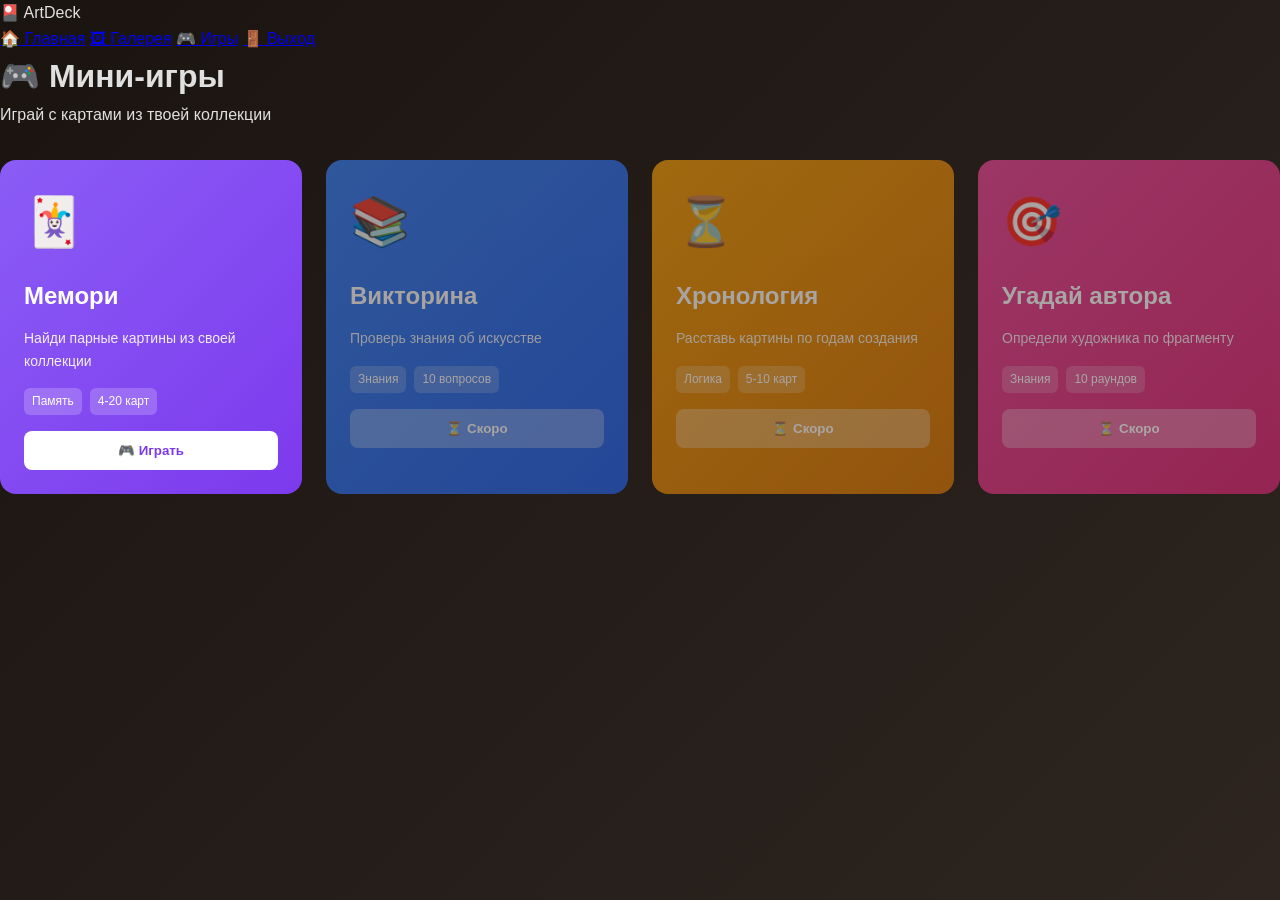
<file: minigames.html>
<!DOCTYPE html>
<html lang="ru">
<head>
  <meta charset="UTF-8">
  <meta name="viewport" content="width=device-width, initial-scale=1.0">
  <title>Мини-игры - ArtDeck</title>
  <link rel="stylesheet" href="styles.css">
</head>
<body>
  <div class="app-container">
    <nav class="navbar">
      <div class="nav-brand">
        <span class="logo">🎴 ArtDeck</span>
      </div>
      <div class="nav-links">
        <a href="index.html">🏠 Главная</a>
        <a href="gallery.html">🖼 Галерея</a>
        <a href="minigames.html" class="active">🎮 Игры</a>
        <a href="#" id="logout-btn">🚪 Выход</a>
      </div>
    </nav>

    <main class="main-content">
      <div class="page-header">
        <h1>🎮 Мини-игры</h1>
        <p>Играй с картами из твоей коллекции</p>
      </div>

      <div class="games-grid" style="display: grid; grid-template-columns: repeat(auto-fill, minmax(280px, 1fr)); gap: 24px; margin-top: 32px;">
        <!-- Мемори -->
        <div class="game-card" style="background: linear-gradient(135deg, #8B5CF6, #7C3AED); padding: 24px; border-radius: 16px; color: white; cursor: pointer; transition: transform 0.3s;" onmouseover="this.style.transform='translateY(-4px)'" onmouseout="this.style.transform='translateY(0)'">
          <div style="font-size: 48px; margin-bottom: 16px;">🃏</div>
          <h3 style="margin: 0 0 12px 0; font-size: 24px;">Мемори</h3>
          <p style="margin: 0 0 16px 0; font-size: 14px; opacity: 0.9;">Найди парные картины из своей коллекции</p>
          <div style="display: flex; gap: 8px; flex-wrap: wrap; margin-bottom: 16px;">
            <span style="background: rgba(255,255,255,0.2); padding: 4px 8px; border-radius: 6px; font-size: 12px;">Память</span>
            <span style="background: rgba(255,255,255,0.2); padding: 4px 8px; border-radius: 6px; font-size: 12px;">4-20 карт</span>
          </div>
          <button class="play-memory-btn" style="width: 100%; padding: 12px; background: white; color: #7C3AED; border: none; border-radius: 8px; font-weight: 700; cursor: pointer;">🎮 Играть</button>
        </div>

        <!-- Викторина (в разработке) -->
        <div class="game-card" style="background: linear-gradient(135deg, #3B82F6, #2563EB); padding: 24px; border-radius: 16px; color: white; opacity: 0.6;">
          <div style="font-size: 48px; margin-bottom: 16px;">📚</div>
          <h3 style="margin: 0 0 12px 0; font-size: 24px;">Викторина</h3>
          <p style="margin: 0 0 16px 0; font-size: 14px; opacity: 0.9;">Проверь знания об искусстве</p>
          <div style="display: flex; gap: 8px; flex-wrap: wrap; margin-bottom: 16px;">
            <span style="background: rgba(255,255,255,0.2); padding: 4px 8px; border-radius: 6px; font-size: 12px;">Знания</span>
            <span style="background: rgba(255,255,255,0.2); padding: 4px 8px; border-radius: 6px; font-size: 12px;">10 вопросов</span>
          </div>
          <button disabled style="width: 100%; padding: 12px; background: rgba(255,255,255,0.3); color: white; border: none; border-radius: 8px; font-weight: 700; cursor: not-allowed;">⏳ Скоро</button>
        </div>

        <!-- Хронология (в разработке) -->
        <div class="game-card" style="background: linear-gradient(135deg, #F59E0B, #D97706); padding: 24px; border-radius: 16px; color: white; opacity: 0.6;">
          <div style="font-size: 48px; margin-bottom: 16px;">⏳</div>
          <h3 style="margin: 0 0 12px 0; font-size: 24px;">Хронология</h3>
          <p style="margin: 0 0 16px 0; font-size: 14px; opacity: 0.9;">Расставь картины по годам создания</p>
          <div style="display: flex; gap: 8px; flex-wrap: wrap; margin-bottom: 16px;">
            <span style="background: rgba(255,255,255,0.2); padding: 4px 8px; border-radius: 6px; font-size: 12px;">Логика</span>
            <span style="background: rgba(255,255,255,0.2); padding: 4px 8px; border-radius: 6px; font-size: 12px;">5-10 карт</span>
          </div>
          <button disabled style="width: 100%; padding: 12px; background: rgba(255,255,255,0.3); color: white; border: none; border-radius: 8px; font-weight: 700; cursor: not-allowed;">⏳ Скоро</button>
        </div>

        <!-- Угадай автора (в разработке) -->
        <div class="game-card" style="background: linear-gradient(135deg, #EC4899, #DB2777); padding: 24px; border-radius: 16px; color: white; opacity: 0.6;">
          <div style="font-size: 48px; margin-bottom: 16px;">🎯</div>
          <h3 style="margin: 0 0 12px 0; font-size: 24px;">Угадай автора</h3>
          <p style="margin: 0 0 16px 0; font-size: 14px; opacity: 0.9;">Определи художника по фрагменту</p>
          <div style="display: flex; gap: 8px; flex-wrap: wrap; margin-bottom: 16px;">
            <span style="background: rgba(255,255,255,0.2); padding: 4px 8px; border-radius: 6px; font-size: 12px;">Знания</span>
            <span style="background: rgba(255,255,255,0.2); padding: 4px 8px; border-radius: 6px; font-size: 12px;">10 раундов</span>
          </div>
          <button disabled style="width: 100%; padding: 12px; background: rgba(255,255,255,0.3); color: white; border: none; border-radius: 8px; font-weight: 700; cursor: not-allowed;">⏳ Скоро</button>
        </div>
      </div>
    </main>
  </div>

  <script type="module">
    import { state, loadState, logout } from './app.js';
    import { showMemoryGame } from './modules/memory.js';

    // Проверка авторизации
    loadState();
    if (!state.currentUser) {
      window.location.href = 'index.html';
    }

    // Выход
    document.getElementById('logout-btn').addEventListener('click', (e) => {
      e.preventDefault();
      logout();
    });

    // Запуск игры Мемори
    document.querySelector('.play-memory-btn').addEventListener('click', () => {
      showMemoryGame();
    });
  </script>
</body>
</html>
</file>
<file: styles.css>
:root {
  /* === ЦВЕТА === */
  --bg-primary: #1a1410;
  --bg-secondary: #211a15;
  --bg-tertiary: #2e2520;
  
  --text-primary: #e0e0e0;
  --text-secondary: #a0a0a0;
  --text-accent: #ffffff;
  
  --border-color: #3a3020;
  --border-light: #4a3a2a;
  
  /* === ДОВЕСНАЯ ПАЛИТРА === */
  --wood-light: #d4a574;
  --wood-medium: #c4956b;
  --wood-dark: #8b6f47;
  --wood-darker: #5a4a2a;
  
  /* === ПАРАМЕТРЫ КАРТ === */
  --resonance: #FF6B6B;
  --virtuosity: #4ECDC4;
  --profundity: #95E1D3;
  --harmony: #FFD93D;
  
  /* === 🎨 РЕДКОСТИ - МАКСИМАЛЬНАЯ КОНТРАСТНОСТЬ === */
  --rarity-common: #94a3b8;          /* Серо-голубой (нейтральный холодный) */
  --rarity-uncommon: #22c55e;        /* Яркий зелёный (чистый зелёный спектр) */
  --rarity-rare: #3b82f6;            /* Яркий синий (чистый синий) */
  --rarity-mythical: #c026d3;        /* Насыщенный фуксия (розово-фиолетовый) */
  --rarity-legendary: #ef4444;       /* Ярко-красный (чистый красный) */
  --rarity-ancient: #f97316;         /* Оранжевый (красно-оранжевый) */
  --rarity-ethereal: #06b6d4;        /* Бирюзовый (сине-зелёный) */
  --rarity-immortal: #fbbf24;        /* Янтарный (жёлтый) */
  
  /* === РАЗМЕРЫ === */
  --radius-sm: 4px;
  --radius-md: 8px;
  --radius-lg: 12px;
  --radius-xl: 16px;
  
  --spacing-xs: 4px;
  --spacing-sm: 8px;
  --spacing-md: 16px;
  --spacing-lg: 24px;
  --spacing-xl: 32px;
  
  /* === ТИПОГРАФИЯ === */
  --font-family: -apple-system, BlinkMacSystemFont, 'Segoe UI', Roboto, Oxygen, Ubuntu, Cantarell, sans-serif;
  --font-size-xs: 12px;
  --font-size-sm: 14px;
  --font-size-base: 16px;
  --font-size-lg: 18px;
  --font-size-xl: 24px;
  --font-size-2xl: 32px;
  
  /* === ТЕНi === */
  --shadow-sm: 0 1px 3px rgba(0, 0, 0, 0.3);
  --shadow-md: 0 4px 12px rgba(0, 0, 0, 0.5);
  --shadow-lg: 0 12px 24px rgba(0, 0, 0, 0.7);
  --shadow-xl: 0 20px 40px rgba(0, 0, 0, 0.9);
  
  /* === ПЕРЕХОДЫ === */
  --transition-fast: 150ms ease-in-out;
  --transition-normal: 300ms ease-in-out;
  --transition-slow: 500ms ease-in-out;
}

* {
  margin: 0;
  padding: 0;
  box-sizing: border-box;
}

html, body {
  width: 100%;
  height: 100%;
  overflow: hidden;
}

body {
  font-family: var(--font-family);
  background: linear-gradient(135deg, #1a1410 0%, #2e2520 100%);
  color: var(--text-primary);
  font-size: var(--font-size-base);
  line-height: 1.6;
}

/* === ОСНОВНОЙ КОНТЕЙНЕР === */
#app {
  display: grid;
  grid-template-columns: 80px 1fr;
  height: 100vh;
  background: transparent;
}

/* === БОКОВАЯ ПАНЕЛЬ === */
.sidebar {
  background-color: var(--bg-secondary);
  border-right: 1px solid var(--border-color);
  display: flex;
  flex-direction: column;
  align-items: center;
  padding: var(--spacing-md) 0;
  gap: var(--spacing-md);
  overflow-y: auto;
}

.sidebar-btn {
  width: 56px;
  height: 56px;
  border-radius: var(--radius-lg);
  border: none;
  background-color: var(--bg-tertiary);
  color: var(--text-secondary);
  font-size: var(--font-size-xl);
  cursor: pointer;
  transition: all var(--transition-fast);
  display: flex;
  align-items: center;
  justify-content: center;
}

.sidebar-btn:hover {
  background-color: var(--bg-primary);
  color: var(--wood-light);
}

.sidebar-btn.active {
  background-color: var(--wood-medium);
  color: var(--bg-primary);
}

/* === ГЛАВНОЙ КОНТЕНт === */
.main-content {
  display: flex;
  flex-direction: column;
  overflow: hidden;
  background: transparent;
}

/* === ЗАГОЛОВОК === */
.header {
  background-color: var(--bg-secondary);
  border-bottom: 1px solid var(--border-color);
  padding: var(--spacing-md) var(--spacing-lg);
  display: flex;
  justify-content: space-between;
  align-items: center;
  gap: var(--spacing-md);
  height: 70px;
}

.header-title {
  font-size: var(--font-size-lg);
  font-weight: 600;
  color: var(--text-accent);
}

.header-info {
  display: flex;
  gap: var(--spacing-lg);
  align-items: center;
}

.user-info {
  display: flex;
  flex-direction: column;
  text-align: right;
}

.user-name {
  font-weight: 600;
  color: var(--text-accent);
  font-size: var(--font-size-sm);
}

.user-rank {
  font-size: var(--font-size-xs);
  color: var(--text-secondary);
}

.coins-display {
  display: flex;
  align-items: center;
  gap: var(--spacing-sm);
  background-color: var(--bg-tertiary);
  padding: var(--spacing-sm) var(--spacing-md);
  border-radius: var(--radius-lg);
  font-weight: 600;
  color: var(--wood-light);
}

.logout-btn {
  background-color: transparent;
  border: 1px solid var(--border-light);
  color: var(--text-secondary);
  padding: var(--spacing-sm) var(--spacing-md);
  border-radius: var(--radius-lg);
  cursor: pointer;
  transition: all var(--transition-fast);
  font-size: var(--font-size-sm);
}

.logout-btn:hover {
  background-color: var(--bg-tertiary);
  color: var(--text-accent);
}

/* === КОНТЕНТНАЯ ОБЛАСТЬ === */
.content-area {
  flex: 1;
  overflow-y: auto;
  padding: var(--spacing-lg);
}

.tab-content {
  display: none;
  animation: fadeIn var(--transition-normal);
}

.tab-content.active {
  display: block;
}

@keyframes fadeIn {
  from {
    opacity: 0;
    transform: translateY(10px);
  }
  to {
    opacity: 1;
    transform: translateY(0);
  }
}

@keyframes cardReveal {
  from {
    opacity: 0;
    transform: scale(0.8) rotateY(90deg);
  }
  to {
    opacity: 1;
    transform: scale(1) rotateY(0deg);
  }
}

/* === КОЛЛЕКЦИОННЫЙ ЗАГОЛОВОК === */
.collection-header {
  display: flex;
  justify-content: space-between;
  align-items: center;
  margin-bottom: var(--spacing-lg);
  padding-bottom: var(--spacing-md);
  border-bottom: 1px solid var(--border-color);
}

.collection-title {
  font-size: var(--font-size-lg);
  font-weight: 600;
  color: var(--text-accent);
}

.collection-rating {
  display: flex;
  align-items: center;
  gap: var(--spacing-sm);
  background-color: var(--bg-tertiary);
  padding: var(--spacing-sm) var(--spacing-md);
  border-radius: var(--radius-lg);
  font-size: var(--font-size-sm);
  font-weight: 600;
}

.collection-rating-label {
  color: var(--text-secondary);
  font-size: var(--font-size-xs);
  text-transform: uppercase;
}

.collection-rating-value {
  color: var(--wood-light);
  font-size: var(--font-size-lg);
  font-weight: 700;
}

/* === 🔥 СЕТКА КАРТ - УВЕЛИЧЕНА ШИРИНА === */
.cards-grid {
  display: grid;
  grid-template-columns: repeat(auto-fill, minmax(300px, 1fr));
  gap: var(--spacing-lg);
}

/* === 🔥 КАРТОЧКА - УВЕЛИЧЕНА ВЫСОТА === */
.card-item {
  background-color: var(--bg-secondary);
  border: 1px solid var(--border-color);
  border-radius: var(--radius-lg);
  overflow: hidden;
  cursor: pointer;
  display: flex;
  flex-direction: column;
  position: relative;
  aspect-ratio: 7 / 15;
  box-shadow: var(--shadow-sm);
  transform-style: preserve-3d;
  transition: transform 0.12s linear, box-shadow 0.12s linear, border-color 0.12s linear;
}

#cards-grid {
  perspective: 900px;
}

.card-item[data-tilt] {
  will-change: transform;
}

.card-item::before {
  content: '';
  position: absolute;
  inset: 0;
  background: radial-gradient(circle at var(--glare-x, 50%) var(--glare-y, 30%), rgba(255,255,255,0.18), transparent 55%);
  opacity: 0;
  transition: opacity 0.15s ease-out;
  pointer-events: none;
  z-index: 2;
}

.card-item.tilt-active::before {
  opacity: 1;
}

.card-item:hover {
  box-shadow: var(--shadow-md);
  border-color: var(--wood-medium);
}

/* === РЕДКОСТИ / GLOW (ВСЕ ЭФФЕКТЫ СОХРАНЕНЫ) === */
@keyframes glow-immortal {
  0%, 100% { box-shadow: 0 0 20px rgba(251, 191, 36, 0.4); }
  50% { box-shadow: 0 0 30px rgba(251, 191, 36, 0.7); }
}

@keyframes glow-ethereal {
  0%, 100% { 
    box-shadow: 0 0 20px rgba(6, 182, 212, 0.4),
                inset 0 0 20px rgba(6, 182, 212, 0.1);
    border: 2px solid #06b6d4;
    filter: brightness(1);
  }
  50% { 
    box-shadow: 0 0 30px rgba(6, 182, 212, 0.65),
                inset 0 0 30px rgba(6, 182, 212, 0.25),
                0 0 50px rgba(6, 182, 212, 0.3);
    border: 2px solid #22d3ee;
    filter: brightness(1.05);
  }
  100% { 
    box-shadow: 0 0 20px rgba(6, 182, 212, 0.4),
                inset 0 0 20px rgba(6, 182, 212, 0.1);
    border: 2px solid #06b6d4;
    filter: brightness(1);
  }
}

@keyframes glow-exceedingly-rare {
  0%, 100% { 
    box-shadow: 0 0 18px rgba(234, 179, 8, 0.35),
                inset 0 0 18px rgba(234, 179, 8, 0.15);
    border: 2px solid #eab308;
  }
  50% { 
    box-shadow: 0 0 26px rgba(234, 179, 8, 0.6),
                inset 0 0 26px rgba(234, 179, 8, 0.25);
    border: 2px solid #f5d547;
  }
  100% { 
    box-shadow: 0 0 18px rgba(234, 179, 8, 0.35),
                inset 0 0 18px rgba(234, 179, 8, 0.15);
    border: 2px solid #eab308;
  }
}

@keyframes glow-ancient {
  0%, 100% { 
    box-shadow: 0 0 16px rgba(249, 115, 22, 0.3),
                0 0 8px rgba(249, 115, 22, 0.5);
  }
  25% { 
    box-shadow: 0 0 24px rgba(249, 115, 22, 0.55),
                0 0 12px rgba(249, 115, 22, 0.7);
  }
  50% { 
    box-shadow: 0 0 16px rgba(249, 115, 22, 0.3),
                0 0 8px rgba(249, 115, 22, 0.5);
  }
  75% { 
    box-shadow: 0 0 28px rgba(249, 115, 22, 0.6),
                0 0 14px rgba(249, 115, 22, 0.75);
  }
}

@keyframes rotate-border {
  from { transform: rotate(0deg); }
  to { transform: rotate(360deg); }
}

.card-item[data-rarity="immortal"] {
  border: 2px solid #fbbf24;
  animation: glow-immortal 2.4s ease-in-out infinite;
}

.card-item[data-rarity="ethereal"] {
  border: 2px solid #06b6d4;
  animation: glow-ethereal 2.5s ease-in-out infinite;
  position: relative;
  background: linear-gradient(135deg, rgba(6,182,212,0.05) 0%, rgba(6,182,212,0.02) 100%), var(--bg-secondary);
}

.card-item[data-rarity="ethereal"]::after {
  content: '';
  position: absolute;
  inset: -2px;
  border: 2px solid #06b6d4;
  border-radius: var(--radius-lg);
  animation: rotate-border 10s linear infinite;
  opacity: 0.3;
  pointer-events: none;
}

.card-item[data-rarity="exceedingly_rare"] {
  border: 2px solid #eab308;
  animation: glow-exceedingly-rare 3s ease-in-out infinite;
  position: relative;
}

.card-item[data-rarity="exceedingly_rare"]::after {
  content: '';
  position: absolute;
  inset: -2px;
  border: 2px solid #eab308;
  border-radius: var(--radius-lg);
  animation: rotate-border 8s linear infinite;
  opacity: 0.5;
  pointer-events: none;
}

.card-item[data-rarity="ancient"] {
  border: 2px solid #f97316;
  animation: glow-ancient 2s ease-in-out infinite;
}

/* 🔥 ИЗОБРАЖЕНИЕ: 60% высоты, ФИКСИРОВАННО */
.card-image {
  width: 100%;
  height: 60%;
  flex-shrink: 0;
  background: linear-gradient(135deg, var(--bg-tertiary), var(--wood-darker));
  display: flex;
  align-items: center;
  justify-content: center;
  font-size: var(--font-size-2xl);
  color: var(--text-secondary);
  overflow: hidden;
  position: relative;
  cursor: zoom-in;
  transform: translateZ(20px);
}

.card-image img {
  width: 100%;
  height: 100%;
  object-fit: cover;
  transition: transform 0.3s ease;
}

.card-image img:hover {
  transform: scale(1.05);
}

/* 🔥 ЗУМ ПО КЛИКУ */
.card-image-zoomed {
  position: fixed !important;
  top: 50% !important;
  left: 50% !important;
  transform: translate(-50%, -50%) scale(2.5) !important;
  z-index: 100 !important;
  cursor: zoom-out !important;
  box-shadow: 0 25px 50px -12px rgba(0, 0, 0, 0.8) !important;
  border-radius: var(--radius-lg) !important;
}

.card-image-zoomed img {
  cursor: zoom-out !important;
}

/* 🔥 ТЕКСТОВАЯ ЧАСТЬ: 40% высоты, ФИКСИРОВАННО */
.card-body {
  height: 40%;
  flex-shrink: 0;
  padding: 8px 8px 12px 8px;
  display: flex;
  flex-direction: column;
  gap: 4px;
  box-sizing: border-box;
  overflow: hidden;
}

/* 🔥 НАЗВАНИЕ: фиксированная высота, 2 строки */
.card-title {
  font-weight: 600;
  color: var(--text-accent);
  font-size: 11px;
  line-height: 1.25;
  margin: 0;
  overflow: hidden;
  text-overflow: ellipsis;
  display: -webkit-box;
  -webkit-line-clamp: 2;
  -webkit-box-orient: vertical;
  word-break: break-word;
  height: 27.5px;
  flex-shrink: 0;
}

/* 🔥 АВТОР: СТРОГО ОДНА СТРОКА (КРИТИЧНО!) */
.card-artist {
  font-size: 9px;
  color: var(--text-secondary);
  margin: 0;
  height: 11.25px !important;
  line-height: 1.25;
  overflow: hidden !important;
  text-overflow: ellipsis !important;
  white-space: nowrap !important;
  flex-shrink: 0 !important;
  max-width: 100% !important;
  word-wrap: normal !important;
}

/* 🔥 РЕДКОСТЬ: фиксированная высота, ВСЕГДА НА ОДНОМ УРОВНЕ */
.card-rarity {
  display: inline-flex;
  align-items: center;
  justify-content: center;
  gap: 3px;
  padding: 2px 6px;
  border-radius: var(--radius-md);
  font-size: 9px;
  font-weight: 600;
  margin: 2px 0;
  white-space: nowrap;
  height: 17px;
  align-self: flex-start;
  flex-shrink: 0;
}

/* 🔥 ПАРАМЕТРЫ: фиксированная высота */
.card-params {
  font-size: 8px;
  color: var(--text-secondary);
  line-height: 1.2;
  margin: 0;
  padding-top: 3px;
  border-top: 1px solid var(--border-color);
  flex-shrink: 0;
  overflow: hidden;
}

.card-param-line {
  display: flex;
  justify-content: space-between;
  align-items: center;
  gap: 4px;
  height: 10px;
}

/* 🔥 СЧЁТЧИК: фиксированная высота */
.card-count {
  background-color: var(--bg-tertiary);
  padding: 1px 4px;
  border-radius: var(--radius-md);
  text-align: center;
  font-weight: 600;
  color: var(--wood-light);
  font-size: 8px;
  margin: 2px 0 0 0;
  height: 14px;
  line-height: 14px;
  flex-shrink: 0;
}

/* === МОДАЛЬНОЕ ОКНО === */
.modal {
  display: none;
  position: fixed;
  top: 0;
  left: 0;
  width: 100%;
  height: 100%;
  background-color: rgba(0, 0, 0, 0.7);
  z-index: 1000;
  align-items: center;
  justify-content: center;
}

.modal.active {
  display: flex;
}

.modal-content {
  background-color: var(--bg-secondary);
  border-radius: var(--radius-xl);
  padding: var(--spacing-lg);
  max-width: 600px;
  max-height: 80vh;
  overflow-y: auto;
  box-shadow: var(--shadow-xl);
  animation: slideUp var(--transition-normal);
}

@keyframes slideUp {
  from {
    transform: translateY(30px);
    opacity: 0;
  }
  to {
    transform: translateY(0);
    opacity: 1;
  }
}

.modal-header {
  display: flex;
  justify-content: space-between;
  align-items: center;
  margin-bottom: var(--spacing-lg);
  padding-bottom: var(--spacing-md);
  border-bottom: 1px solid var(--border-color);
}

.modal-title {
  font-size: var(--font-size-xl);
  font-weight: 600;
  color: var(--text-accent);
}

.modal-close {
  background: none;
  border: none;
  font-size: var(--font-size-xl);
  color: var(--text-secondary);
  cursor: pointer;
  transition: color var(--transition-fast);
  padding: 0;
  width: 32px;
  height: 32px;
  display: flex;
  align-items: center;
  justify-content: center;
}

.modal-close:hover {
  color: var(--text-accent);
}

/* === ТАБЛИЦА ПАРАМЕТРОВ 2x2 === */
.modal-params-table {
  display: grid;
  grid-template-columns: 1fr 1fr;
  gap: var(--spacing-md);
  background-color: var(--bg-tertiary);
  padding: var(--spacing-md);
  border-radius: var(--radius-lg);
  margin-bottom: var(--spacing-lg);
}

.modal-param-cell {
  display: flex;
  flex-direction: column;
  gap: var(--spacing-xs);
}

.modal-param-label {
  font-size: var(--font-size-xs);
  color: var(--text-secondary);
  text-transform: uppercase;
  letter-spacing: 0.5px;
  font-weight: 600;
}

.modal-param-value {
  font-size: var(--font-size-lg);
  font-weight: 700;
  color: var(--text-accent);
}

.modal-param-bar {
  height: 6px;
  background-color: var(--bg-secondary);
  border-radius: var(--radius-sm);
  overflow: hidden;
  margin-top: var(--spacing-xs);
}

.modal-param-bar-fill {
  height: 100%;
  border-radius: var(--radius-sm);
  transition: width var(--transition-normal);
}

/* === ПОЛНОЭКРАННОЕ ИЗОБРАЖЕНИЕ === */
.modal-fullscreen-image {
  position: fixed;
  top: 0;
  left: 0;
  width: 100%;
  height: 100%;
  background-color: rgba(0, 0, 0, 0.95);
  z-index: 1001;
  display: none;
  align-items: center;
  justify-content: center;
  flex-direction: column;
}

.modal-fullscreen-image.active {
  display: flex;
}

.modal-fullscreen-image img {
  max-width: 90%;
  max-height: 90%;
  border-radius: var(--radius-lg);
  object-fit: contain;
}

.modal-fullscreen-close {
  position: absolute;
  top: 20px;
  right: 20px;
  background: none;
  border: none;
  color: var(--text-accent);
  font-size: var(--font-size-2xl);
  cursor: pointer;
  z-index: 1002;
  width: 40px;
  height: 40px;
  display: flex;
  align-items: center;
  justify-content: center;
  transition: transform var(--transition-fast);
}

.modal-fullscreen-close:hover {
  transform: scale(1.1);
}

/* === ФОРМА === */
.form-group {
  margin-bottom: var(--spacing-lg);
}

.form-label {
  display: block;
  margin-bottom: var(--spacing-sm);
  font-weight: 600;
  color: var(--text-accent);
  font-size: var(--font-size-sm);
}

.form-input,
.form-select,
.form-textarea {
  width: 100%;
  padding: var(--spacing-md);
  background-color: var(--bg-tertiary);
  border: 1px solid var(--border-light);
  border-radius: var(--radius-lg);
  color: var(--text-primary);
  font-family: var(--font-family);
  font-size: var(--font-size-base);
  transition: all var(--transition-fast);
}

.form-input:focus,
.form-select:focus,
.form-textarea:focus,
#deck-choice:focus {
  outline: none;
  border-color: var(--wood-light);
  background-color: var(--bg-primary);
  box-shadow: 0 0 0 3px rgba(212, 165, 116, 0.18);
}

.form-textarea {
  resize: vertical;
  min-height: 100px;
}

#deck-choice {
  appearance: none;
  background-image: linear-gradient(45deg, transparent 50%, #aaa 50%),
                    linear-gradient(135deg, #aaa 50%, transparent 50%);
  background-position: calc(100% - 16px) calc(50% - 3px),
                       calc(100% - 11px) calc(50% - 3px);
  background-size: 6px 6px, 6px 6px;
  background-repeat: no-repeat;
}

/* === КНОПКi === */
.btn {
  padding: var(--spacing-md) var(--spacing-lg);
  border: none;
  border-radius: var(--radius-lg);
  font-size: var(--font-size-base);
  font-weight: 600;
  cursor: pointer;
  transition: all var(--transition-fast);
  display: inline-flex;
  align-items: center;
  justify-content: center;
  gap: var(--spacing-sm);
}

.btn-primary {
  background-color: var(--wood-medium);
  color: var(--bg-primary);
}

.btn-primary:hover {
  background-color: var(--wood-light);
  transform: translateY(-2px);
  box-shadow: var(--shadow-md);
}

.btn-secondary {
  background-color: var(--bg-tertiary);
  color: var(--text-primary);
  border: 1px solid var(--border-light);
}

.btn-secondary:hover {
  background-color: var(--border-light);
}

.btn-danger {
  background-color: var(--resonance);
  color: var(--bg-primary);
}

.btn-danger:hover {
  opacity: 0.9;
  transform: translateY(-2px);
}

.btn-sm {
  padding: var(--spacing-sm) var(--spacing-md);
  font-size: var(--font-size-sm);
}

.btn-full {
  width: 100%;
}

/* === ТАБЛИЦА РЕЙТИНГА === */
.leaderboard-table {
  width: 100%;
  border-collapse: collapse;
  background-color: var(--bg-secondary);
  border-radius: var(--radius-lg);
  overflow: hidden;
}

.leaderboard-table thead {
  background-color: var(--bg-tertiary);
  border-bottom: 2px solid var(--border-color);
}

.leaderboard-table th {
  padding: var(--spacing-md);
  text-align: left;
  font-weight: 600;
  color: var(--text-accent);
  font-size: var(--font-size-sm);
}

.leaderboard-table td {
  padding: var(--spacing-md);
  border-bottom: 1px solid var(--border-color);
  color: var(--text-primary);
}

.leaderboard-table tbody tr:hover {
  background-color: var(--bg-tertiary);
  cursor: pointer;
  transition: background-color var(--transition-fast);
}

.leaderboard-rank {
  font-weight: 600;
  color: var(--wood-light);
}

/* === ПРОФИЛЬ === */
.profile-header {
  background: linear-gradient(135deg, var(--bg-secondary), var(--bg-tertiary));
  padding: var(--spacing-lg);
  border-radius: var(--radius-lg);
  margin-bottom: var(--spacing-lg);
  border: 1px solid var(--border-light);
}

.profile-stats-grid {
  display: grid;
  grid-template-columns: repeat(auto-fit, minmax(150px, 1fr));
  gap: var(--spacing-lg);
  margin-top: var(--spacing-lg);
}

.stat-card {
  background-color: var(--bg-secondary);
  border: 1px solid var(--border-color);
  padding: var(--spacing-md);
  border-radius: var(--radius-lg);
  text-align: center;
}

.stat-value {
  font-size: var(--font-size-xl);
  font-weight: 700;
  color: var(--wood-light);
  margin-bottom: var(--spacing-sm);
}

.stat-label {
  font-size: var(--font-size-xs);
  color: var(--text-secondary);
  text-transform: uppercase;
}

/* === ТОАСТ === */
.toast-container {
  position: fixed;
  bottom: var(--spacing-lg);
  right: var(--spacing-lg);
  z-index: 2000;
  display: flex;
  flex-direction: column;
  gap: var(--spacing-md);
}

.toast {
  background-color: var(--bg-secondary);
  border: 1px solid var(--border-light);
  border-left: 4px solid var(--wood-medium);
  padding: var(--spacing-md) var(--spacing-lg);
  border-radius: var(--radius-lg);
  box-shadow: var(--shadow-lg);
  animation: slideIn var(--transition-normal);
  max-width: 300px;
}

.toast.error {
  border-left-color: var(--resonance);
}

.toast.success {
  border-left-color: var(--virtuosity);
}

@keyframes slideIn {
  from {
    transform: translateX(400px);
    opacity: 0;
  }
  to {
    transform: translateX(0);
    opacity: 1;
  }
}

/* === АДАПТИВНОСТЬ - ОБНОВЛЕНЫ BREAKPOINTS === */
@media (max-width: 1800px) {
  .cards-grid {
    grid-template-columns: repeat(auto-fill, minmax(260px, 1fr));
  }
}

@media (max-width: 1400px) {
  .cards-grid {
    grid-template-columns: repeat(auto-fill, minmax(215px, 1fr));
  }
}

@media (max-width: 1200px) {
  .cards-grid {
    grid-template-columns: repeat(auto-fill, minmax(195px, 1fr));
  }
}

@media (max-width: 768px) {
  #app {
    grid-template-columns: 1fr;
  }
  
  .sidebar {
    flex-direction: row;
    border-right: none;
    border-bottom: 1px solid var(--border-color);
    padding: 0 var(--spacing-md);
    height: 70px;
    overflow-x: auto;
  }
  
  .header {
    flex-wrap: wrap;
    height: auto;
    padding: var(--spacing-md);
  }
  
  .cards-grid {
    grid-template-columns: repeat(auto-fill, minmax(170px, 1fr));
  }
  
  .modal-content {
    width: 90%;
    max-height: 90vh;
  }
  
  .profile-stats-grid {
    grid-template-columns: repeat(2, 1fr);
  }
}

@media (max-width: 480px) {
  .cards-grid {
    grid-template-columns: repeat(2, 1fr);
  }
  
  .header-info {
    flex-direction: column;
    gap: var(--spacing-sm);
  }
  
  .profile-stats-grid {
    grid-template-columns: 1fr;
  }
}

/* === УТИЛИТЫ === */
.text-center {
  text-align: center;
}

.mt-lg {
  margin-top: var(--spacing-lg);
}

.mb-lg {
  margin-bottom: var(--spacing-lg);
}

.hidden {
  display: none !important;
}

.loading {
  opacity: 0.6;
  pointer-events: none;
}

.spinner {
  border: 3px solid var(--border-light);
  border-top-color: var(--wood-light);
  border-radius: 50%;
  width: 40px;
  height: 40px;
  animation: spin 0.8s linear infinite;
  margin: var(--spacing-lg) auto;
}

@keyframes spin {
  to {
    transform: rotate(360deg);
  }
}
</file>
